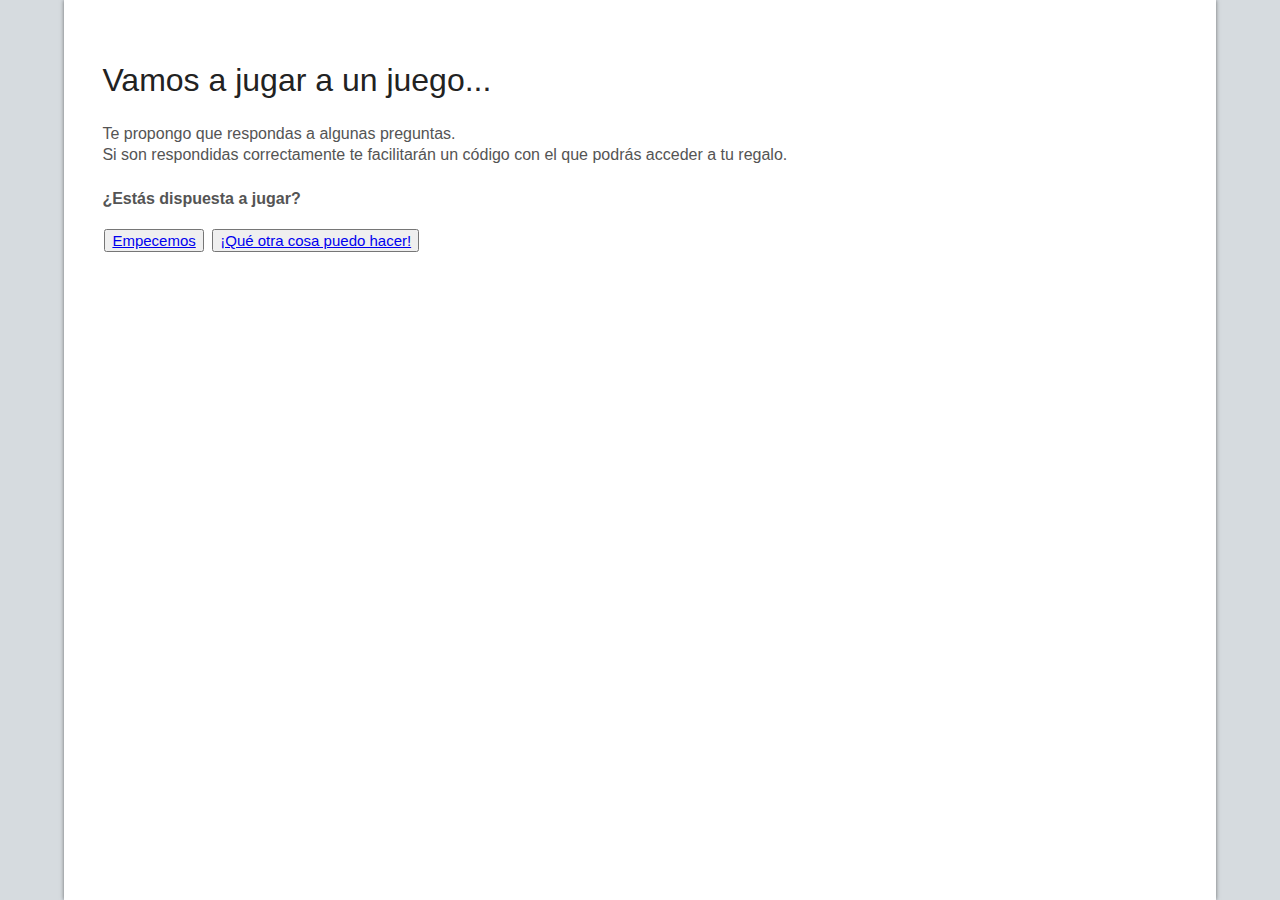
<file: index.html>
<!DOCTYPE html>
<html lang="es-ES">
  <head>
    <title>Regalo Cris 2020 - ¿Te atreves?</title>
    <meta charset="UTF-8">
    <meta name="description" content="Regalo Cris 2020">
    <meta name="author" content="Luis Miguel Barbero Juvera">
    <link rel="stylesheet" href="styles/styles.css">
</head>

<body>
    <h1>
        Vamos a jugar a un juego...
    </h1>

    <p>
        Te propongo que respondas a algunas preguntas.
        <br>
        Si son respondidas correctamente te facilitarán un código con el que podrás acceder a tu regalo.
        <br>
        <br>
        <b>¿Estás dispuesta a jugar?</b>
    </p>

    <button><a href="pages/transicion.html">Empecemos</a></button>
    <button><a href="pages/transicion.html">¡Qué otra cosa puedo hacer!</a></button>
</body></html>
</file>
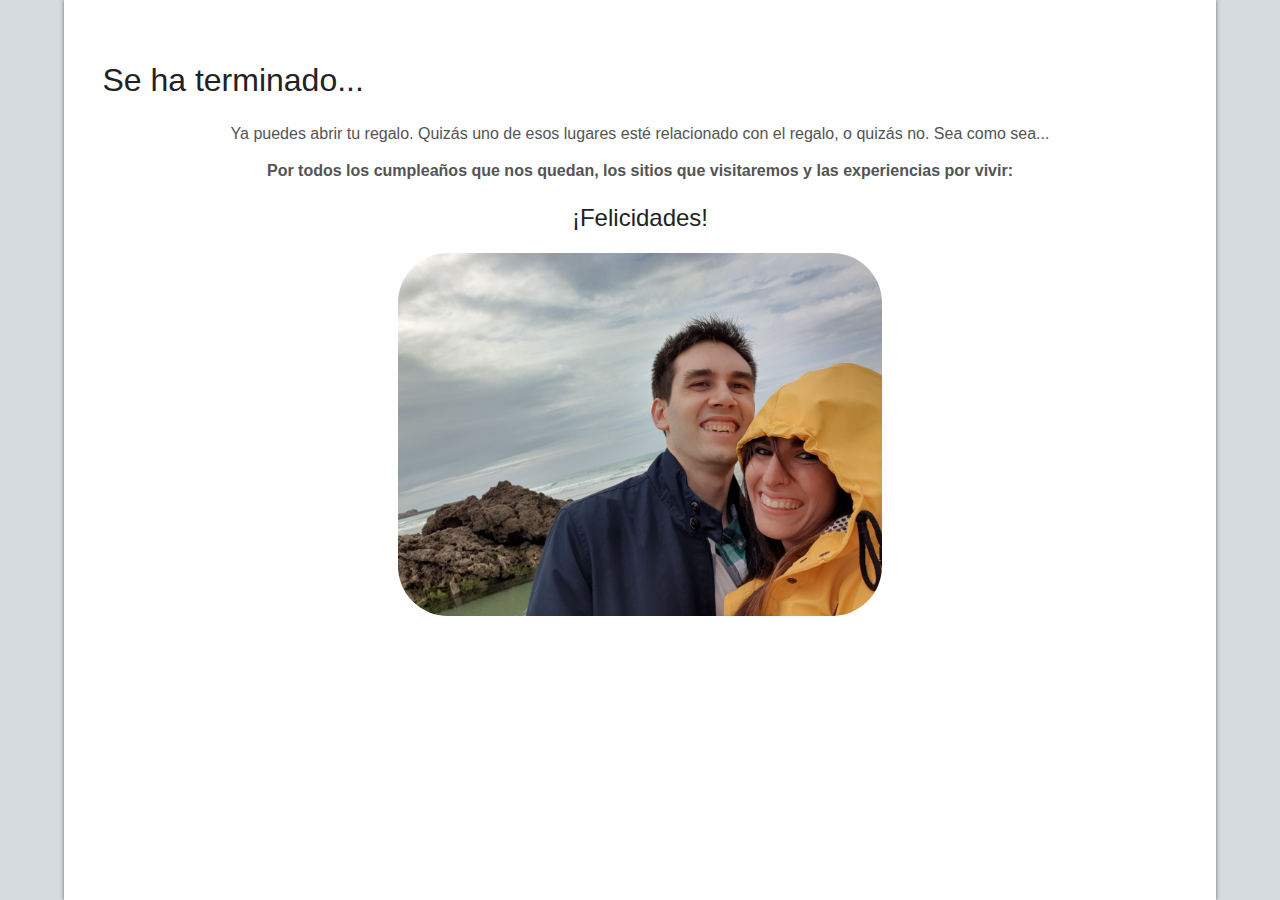
<file: pages/final.html>
<!DOCTYPE html>
<html lang="es-ES">
  <head>
    <title>Regalo Cris 2020 - ¿Te atreves?</title>
    <meta charset="UTF-8">
    <meta name="description" content="Regalo Cris 2020">
    <meta name="author" content="Luis Miguel Barbero Juvera">
    <link rel="stylesheet" href="../styles/styles.css">
</head>

<body>
    <h1>
        Se ha terminado...
    </h1>

    <p style='text-align: center'>
        Ya puedes abrir tu regalo. Quizás uno de esos lugares esté relacionado con el regalo, o quizás no. Sea como sea...
    </p>

    <p style='text-align: center'><b>Por todos los cumpleaños que nos quedan, los sitios que visitaremos y las experiencias por vivir:</b></p>
    <h2 style='text-align: center'>¡Felicidades!</h2>

    <img src="../images/monos.jpg" alt="Monos siempre" title="Monos siempre" class="imagen_final">






</body></html>
</file>
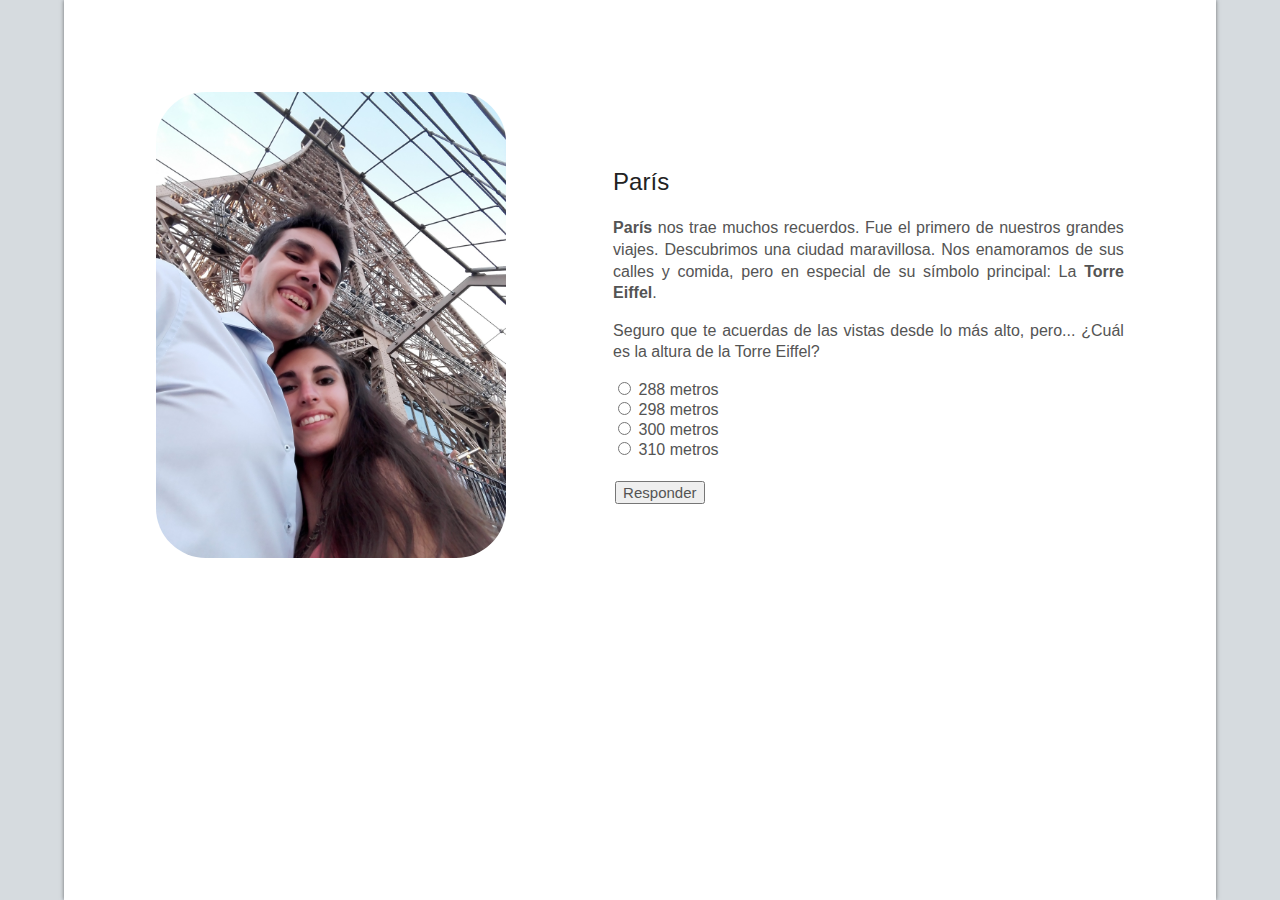
<file: pages/pregunta_1.html>
<!DOCTYPE html>
<html lang="es">

<head>
    <title>Regalo Cris 2020 - ¿Seriously?</title>
    <meta charset="UTF-8">
    <meta name="description" content="Regalo Cris 2020">
    <meta name="author" content="Luis Miguel Barbero Juvera">
    <link rel="stylesheet" href="../styles/styles.css">
    <script type="text/javascript" src="../js/scripts.js"></script>

</head>

<body>
    <div class="mi-tabla">

        <div class="mi-izquierda">

            <h2>París</h2>

            <p>
                <b>París</b> nos trae muchos recuerdos. Fue el primero de nuestros grandes viajes. Descubrimos una ciudad maravillosa. Nos enamoramos de sus calles y comida, pero en especial de su símbolo principal: La <b>Torre Eiffel</b>.
            </p>

            <p>
                Seguro que te acuerdas de las vistas desde lo más alto, pero...
                ¿Cuál es la altura de la Torre Eiffel?
            </p>

            <input type="radio" name="paris" id="no"> 288 metros<br>
            <input type="radio" name="paris" id="no"> 298 metros<br>
            <input type="radio" name="paris" id="si"> 300 metros<br>
            <input type="radio" name="paris" id="no"> 310 metros<br>
            <br>
            <button type="button" onclick="MuestraPista(7, 1, 'pregunta_2.html')">Responder</button>

        </div>

        <div class='mi-derecha'>
            <img src="../images/monos_parisinos.jpg" alt="Monos parisinos" title="Oh la la" class="imagen_estandar">
        </div>

    </div>
</body></html>
</file>
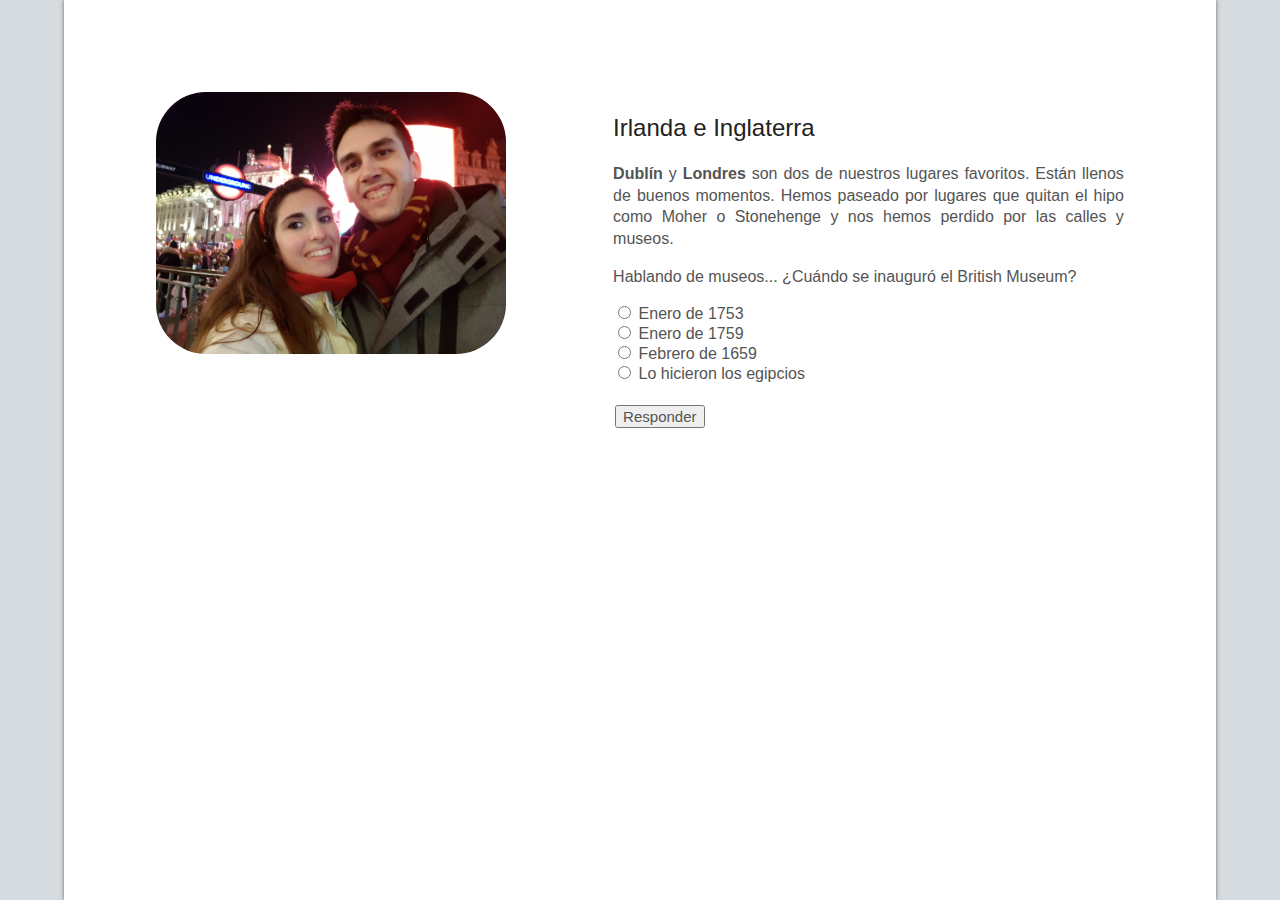
<file: pages/pregunta_2.html>
<!DOCTYPE html>
<html lang="es">

<head>
    <title>Regalo Cris 2020 - ¿Seriously?</title>
    <meta charset="UTF-8">
    <meta name="description" content="Regalo Cris 2020">
    <meta name="author" content="Luis Miguel Barbero Juvera">
    <link rel="stylesheet" href="../styles/styles.css">
    <script type="text/javascript" src="../js/scripts.js"></script>
</head>

<body>


    <div class="mi-tabla">
        <div class="mi-izquierda">

            <h2>Irlanda e Inglaterra</h2>

            <p><b>Dublín</b> y <b>Londres</b> son dos de nuestros lugares favoritos. Están llenos de buenos momentos. Hemos paseado por lugares que quitan el hipo como Moher o Stonehenge y nos hemos perdido por las calles y museos.
            </p>

            <p> Hablando de museos...
                ¿Cuándo se inauguró el British Museum?
            </p>

            <input type="radio" name="london" id="no"> Enero de 1753<br>
            <input type="radio" name="london" id="si"> Enero de 1759<br>
            <input type="radio" name="london" id="no"> Febrero de 1659<br>
            <input type="radio" name="london" id="no"> Lo hicieron los egipcios<br>
            <br>
            <button type="button" onclick="MuestraPista(4, 2, 'pregunta_3.html')">Responder</button>


        </div>

        <div class='mi-derecha'>
            <img src="../images/monos_british.jpg" alt="Monos británicos" title="Let's go!" class="imagen_estandar">
        </div>

    </div>
</body></html>
</file>
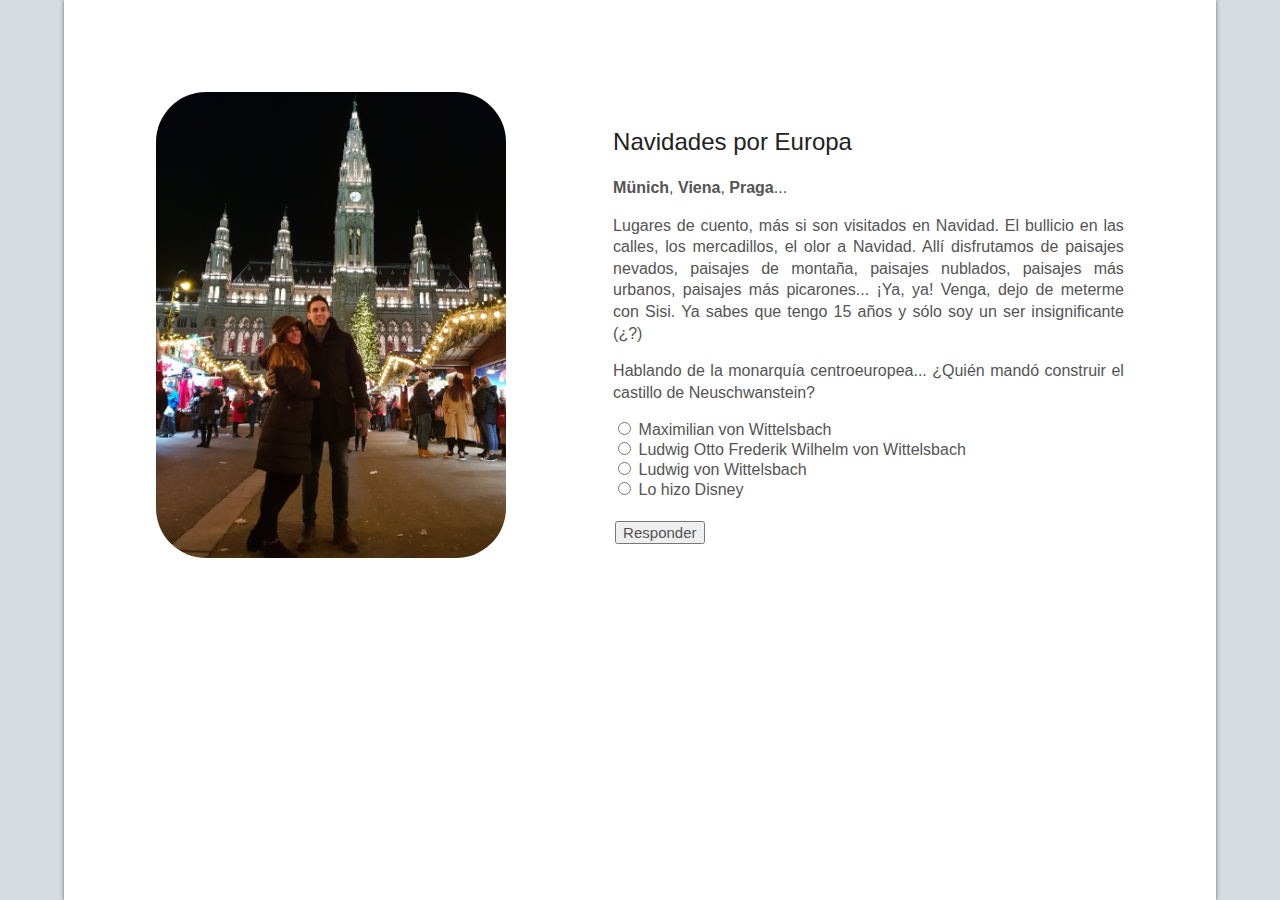
<file: pages/pregunta_3.html>
<!DOCTYPE html>
<html lang="es">

<head>
    <title>Regalo Cris 2020 - ¿Seriously?</title>
    <meta charset="UTF-8">
    <meta name="description" content="Regalo Cris 2020">
    <meta name="author" content="Luis Miguel Barbero Juvera">
    <link rel="stylesheet" href="../styles/styles.css">
    <script type="text/javascript" src="../js/scripts.js"></script>
</head>

<body>
    <div class="mi-tabla">
        <div class="mi-izquierda">

            <h2>Navidades por Europa</h2>

            <p><b>Münich</b>, <b>Viena</b>, <b>Praga</b>... </p>
            <p>
                Lugares de cuento, más si son visitados en Navidad. El bullicio en las calles, los mercadillos, el olor a Navidad. Allí disfrutamos de paisajes nevados, paisajes de montaña, paisajes nublados, paisajes más urbanos, paisajes más picarones... ¡Ya, ya! Venga, dejo de meterme con Sisi. Ya sabes que tengo 15 años y sólo soy un ser insignificante (¿?)
            </p>

            <p> Hablando de la monarquía centroeuropea...
                ¿Quién mandó construir el castillo de Neuschwanstein?
            </p>

            <input type="radio" name="europa" id="no"> Maximilian von Wittelsbach<br>
            <input type="radio" name="europa" id="si"> Ludwig Otto Frederik Wilhelm von Wittelsbach<br>
            <input type="radio" name="europa" id="no"> Ludwig von Wittelsbach<br>
            <input type="radio" name="europa" id="no"> Lo hizo Disney<br>
            <br>
            <button type="button" onclick="MuestraPista(2, 3, 'pregunta_4.html')">Responder</button>
        </div>

        <div class='mi-derecha'>
            <img src="../images/monos_europeos.jpg" alt="Monos europeos" title="Sisi knows" class="imagen_estandar">
        </div>

    </div>
</body></html>
</file>
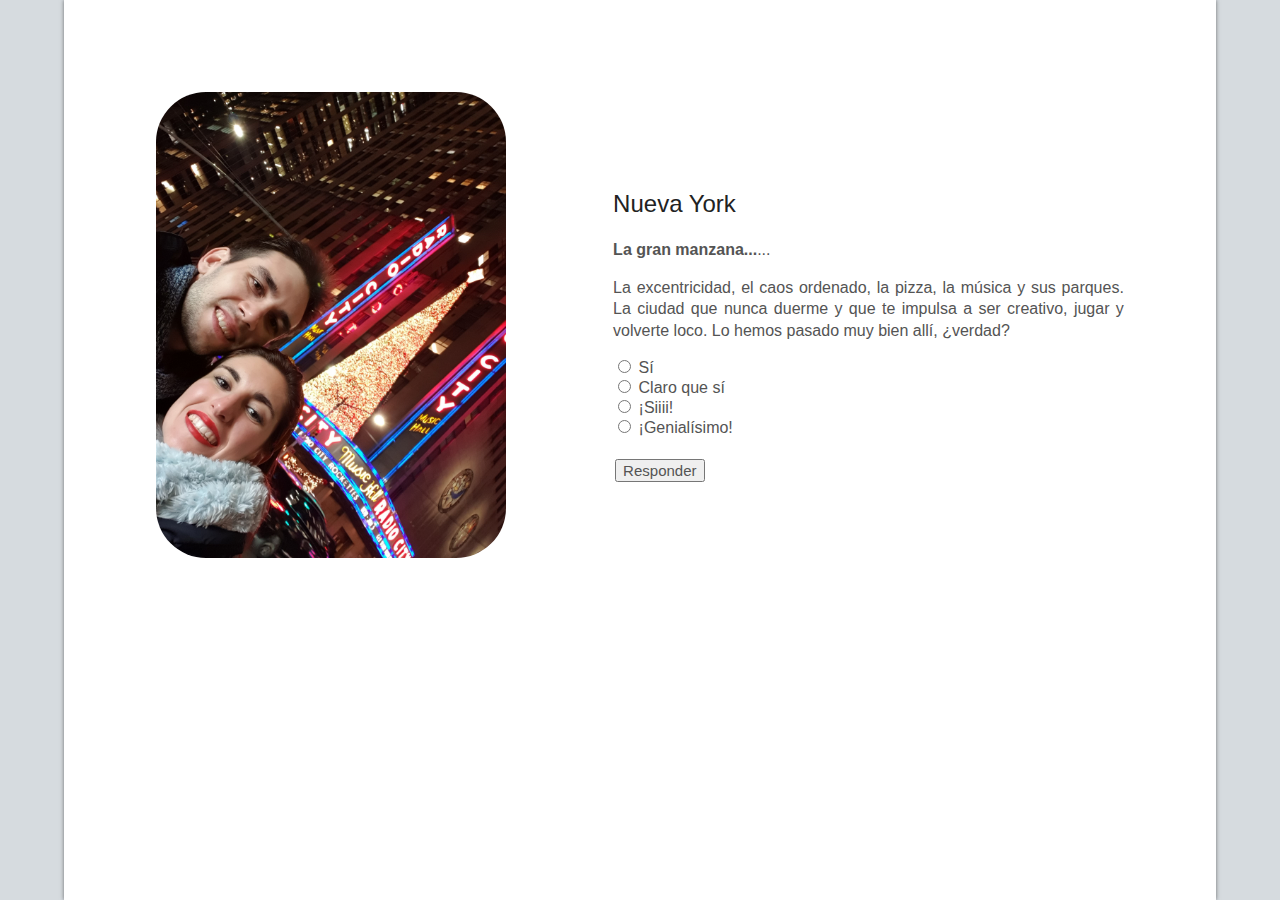
<file: pages/pregunta_4.html>
<!DOCTYPE html>
<html lang="es">

<head>
    <title>Regalo Cris 2020 - ¿Seriously?</title>
    <meta charset="UTF-8">
    <meta name="description" content="Regalo Cris 2020">
    <meta name="author" content="Luis Miguel Barbero Juvera">
    <link rel="stylesheet" href="../styles/styles.css">
    <script type="text/javascript" src="../js/scripts.js"></script>
</head>

<body>
    <div class="mi-tabla">
        <div class="mi-izquierda">

            <h2>Nueva York</h2>

            <p><b>La gran manzana...</b>... </p>
            <p>
                La excentricidad, el caos ordenado, la pizza, la música y sus parques. La ciudad que nunca duerme y que te impulsa a ser creativo, jugar y volverte loco. Lo hemos pasado muy bien allí, ¿verdad?
            </p>

            <input type="radio" name="europa" id="no"> Sí<br>
            <input type="radio" name="europa" id="no"> Claro que sí<br>
            <input type="radio" name="europa" id="no"> ¡Siiii! <br>
            <input type="radio" name="europa" id="si"> ¡Genialísimo!<br>
            <br>
            <button type="button" onclick="SeleccionFinal('final.html')">Responder</button>
        </div>

        <div class='mi-derecha'>
            <img src="../images/monos_nyc.jpg" alt="Monos europeos" title="Pizzas" class="imagen_estandar">
        </div>

    </div>
</body></html>
</file>
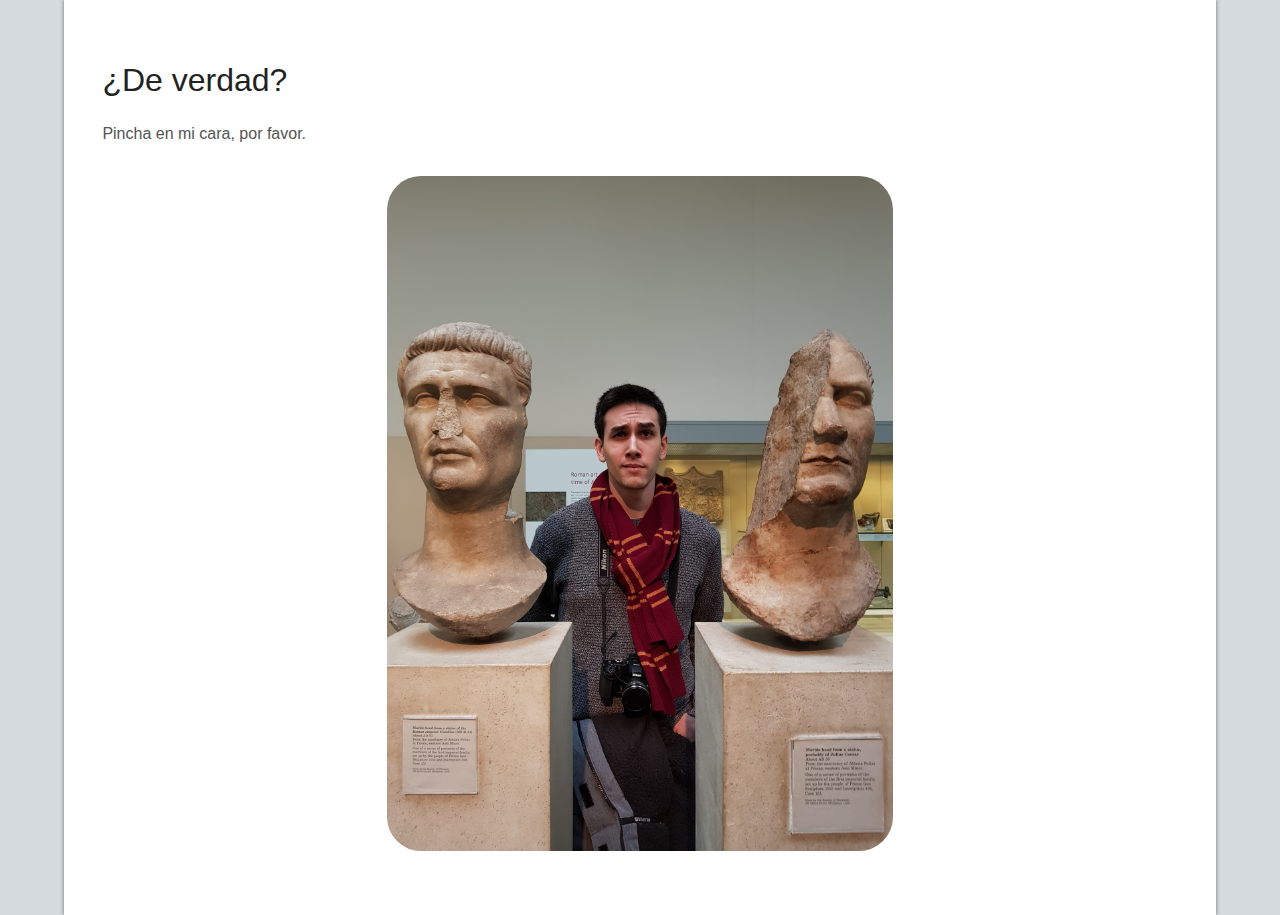
<file: pages/transicion.html>
<!DOCTYPE html>
<html lang="es">

<head>
    <title>Regalo Cris 2020 - ¿Seriously?</title>
    <meta charset="UTF-8">
    <meta name="description" content="Regalo Cris 2020">
    <meta name="author" content="Luis Miguel Barbero Juvera">
    <link rel="stylesheet" href="../styles/styles.css">
</head>

<body>
    <h1>¿De verdad?</h1>
    <p>Pincha en mi cara, por favor.</p>
    <a href="pregunta_1.html">
        <img src="../images/luismo_romano.jpg" alt="Luismo romano" title="¿De verdad?" class="imagen_transicion">
    </a>
</body></html>
</file>
<file: styles/styles.css>
html {
    height: 100%;
    width: 100%;
    background: #D6DBDF;
    position: absolute;
    -webkit-font-smoothing: antialiased;
}

body {
    /*Size*/
    width: 90%;
    min-height: 100%;

    /*Bordes*/
    box-sizing: border-box;
    margin: 0 auto;
    padding: 3% 3% 3%;

    /*Fondo*/
    background: #FFF;
    box-shadow: 0 0 4px rgba(0, 0, 0, 0.5);

    /*Letras*/
    font-family: "Helvetica Neue", "Helvetica", "Arial", sans-serif;
    font-size: 16px;
    color: #545454;
}

button {
    font-size: 15px;
    font-family: "Helvetica Neue", "Helvetica", "Arial", sans-serif;
    text-align: center;
    text-decoration: none;
    margin: 4px 2px;
    display: inline-block;
    color: inherit;
}

h1,
h2,
h3,
h4,
h5,
h6 {
    color: #222;
    font-weight: 400;
    line-height: 1.3;
}

p {
    line-height: 1.35;
    text-align: justify;
}

img {
    background: transparent;
    border-radius: 50px;
    overflow: hidden;
}

img.imagen_estandar {
    max-width: 100%;
    height: auto;
    width: auto;
}

img.imagen_transicion {
    /*Size*/
    width: 50%;

    /*Bordes*/
    box-sizing: border-box;
    padding: 1em;

    /* Centrado */
    display: block;
    margin: 10px auto;
}

img.imagen_final {
    max-width: 45%;
    height: auto;
    width: auto;
        display: block;
    margin: 10px auto;
}

.mi-tabla {
    display: flex;
    align-items: center;
    flex-flow: row-reverse;
}

.mi-izquierda {
    flex: 55%;
    box-sizing: border-box;
    padding: 5%;
}

.mi-derecha {
    flex: 40%;
    box-sizing: border-box;
    padding: 5%;
    align-self: stretch;
}
</file>
